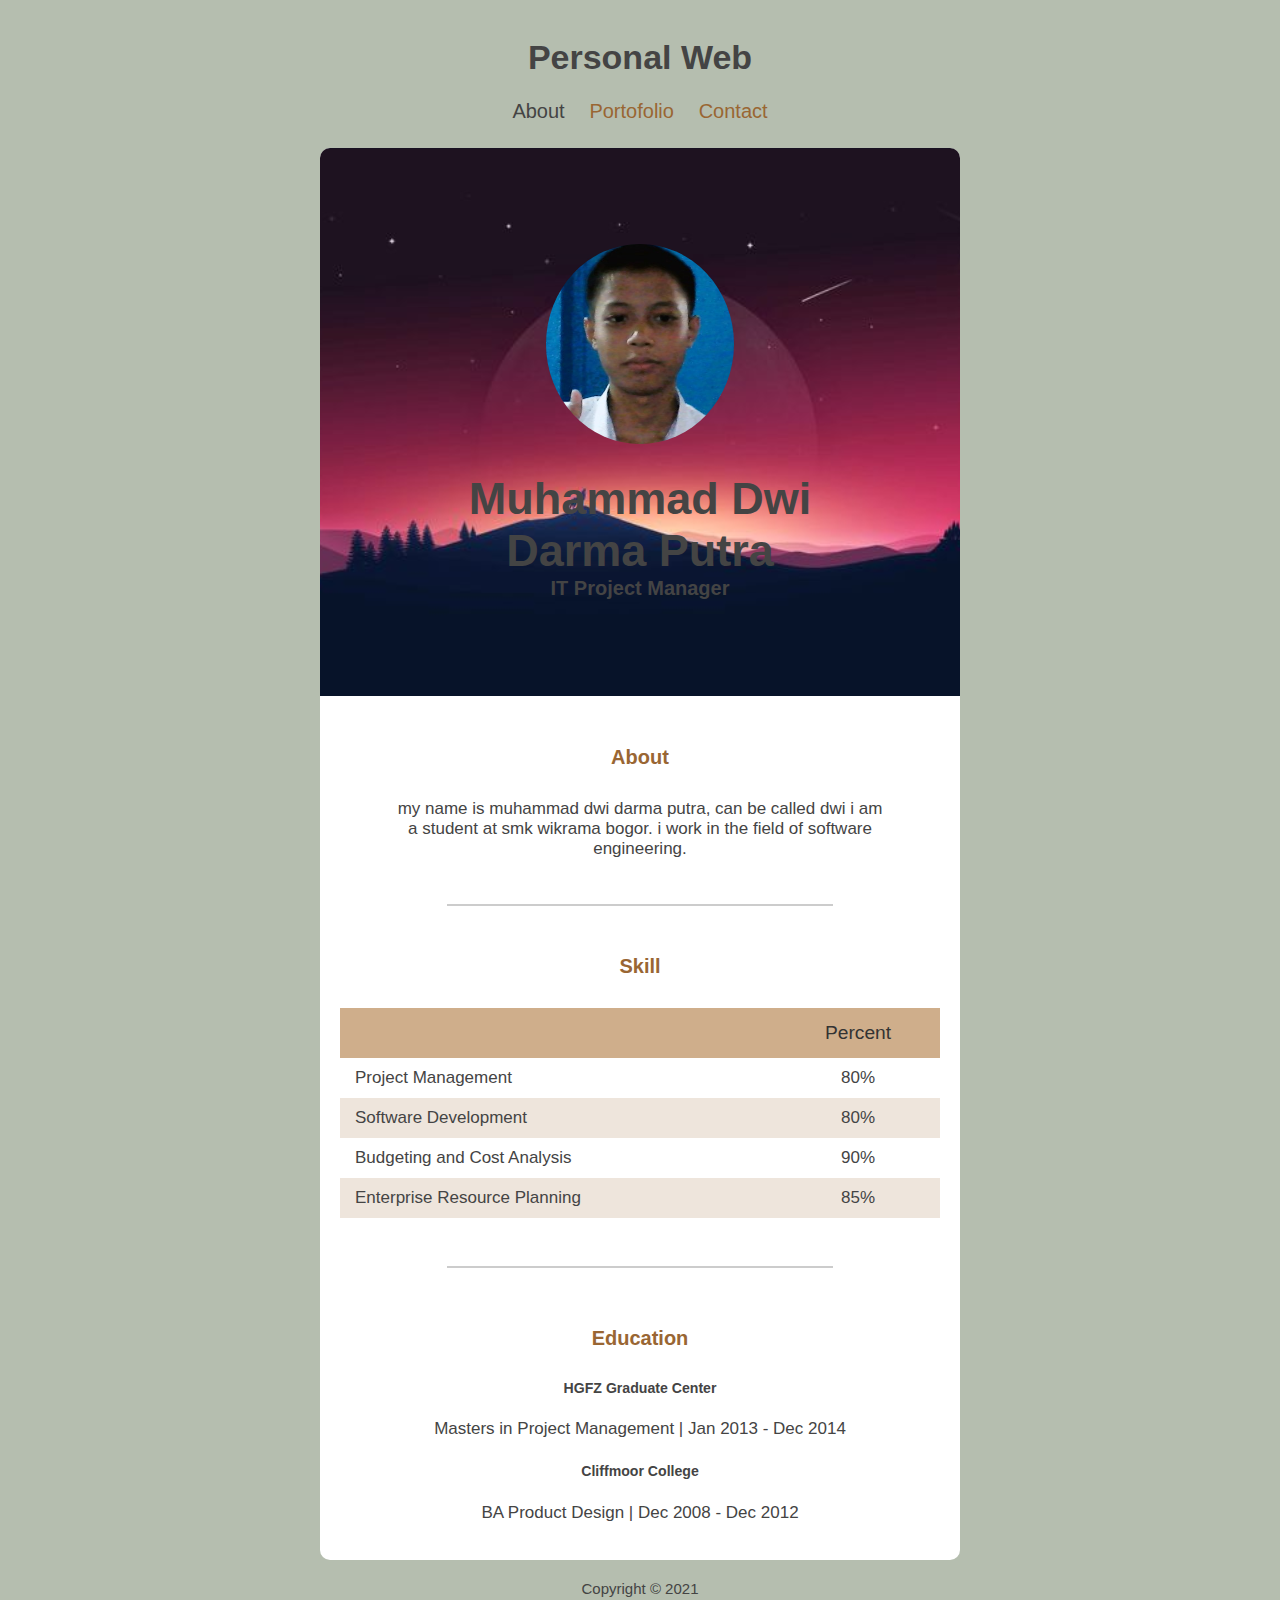
<file: index.html>
<!DOCTYPE html>
<html>
<head>
	<meta charset="utf-8">
	<title>PersonalWeb</title>
	<link rel="stylesheet" type="text/css" href="style.css">
</head>
<body>
	<div class="container">
		<!-- Judul Halaman -->
		<h1>Personal Web</h1>
		<!-- Navbar -->
		<div class="navbar">
	    	<ul type="square" class="list-nav">
	        	<li><a href="#" class="active">About</a></li>
	        	<li><a href="portofolio.html">Portofolio</a></li>
	        	<li><a href="contact.html">Contact</a></li>
	      	</ul>
	    </div>
	    <!-- Konten -->
	    <div class="content">
	    	<!-- Profil -->
      		<div id="content-img">
        		<div class="content1">
        		  <img src="dwidarma.jpg">
          		  <h2 class="content-header">Muhammad Dwi Darma Putra</h2>
         		  <p class="content-text">
            		<b>IT Project Manager</b>
          		  </p>
       			</div>
     		</div>
     		<!-- Deskripsi Singkat -->
      		<section class="section section-small">
       			<h2 class="section-header">About</h2>
        		<p>my name is muhammad dwi darma putra, can be called dwi i am a student at smk wikrama bogor.
                    i work in the field of software engineering.</p>
      		</section>
      		<hr>
      		<!-- Table -->
		    <section class="section">
		        <h2 class="section-header">Skill</h2>
		        <div class="responsive-table">
		            <table>
		             	<tr class="tr-header">
		                	<th>&nbsp;</th>
		                	<th>Percent</th>
		             	</tr>
		              	<tr>
		                	<td class="text-left">Project Management</td>
		                	<td>80%</td>
		              	</tr>
		              	<tr>
		                	<td class="text-left">Software Development</td>
		                	<td>80%</td>
		              	</tr>
		              	<tr>
		                	<td class="text-left">Budgeting and Cost Analysis</td>
		                	<td>90%</td>
		              	</tr>
		              	<tr>
		                	<td class="text-left">Enterprise Resource Planning</td>
		                	<td>85%</td>
		              	</tr>
		            </table>
		          </div>
		    </section>
		    <hr>
		    <!-- List Pendidikan -->
		    <section class="section section-small">
		    	<h2 class="section-header">Education</h2>
		        <h5>HGFZ Graduate Center</h5>
		        <p>Masters in Project Management | Jan 2013 - Dec 2014</p>
		        <h5>Cliffmoor College</h5>
		        <p>BA Product Design | Dec 2008 - Dec 2012</p>
		    </section>
		</div>
		<footer>
     		<p class="footer-text">Copyright &copy; 2021</p>
    	</footer>
	</div>
</body>
</html>
</file>
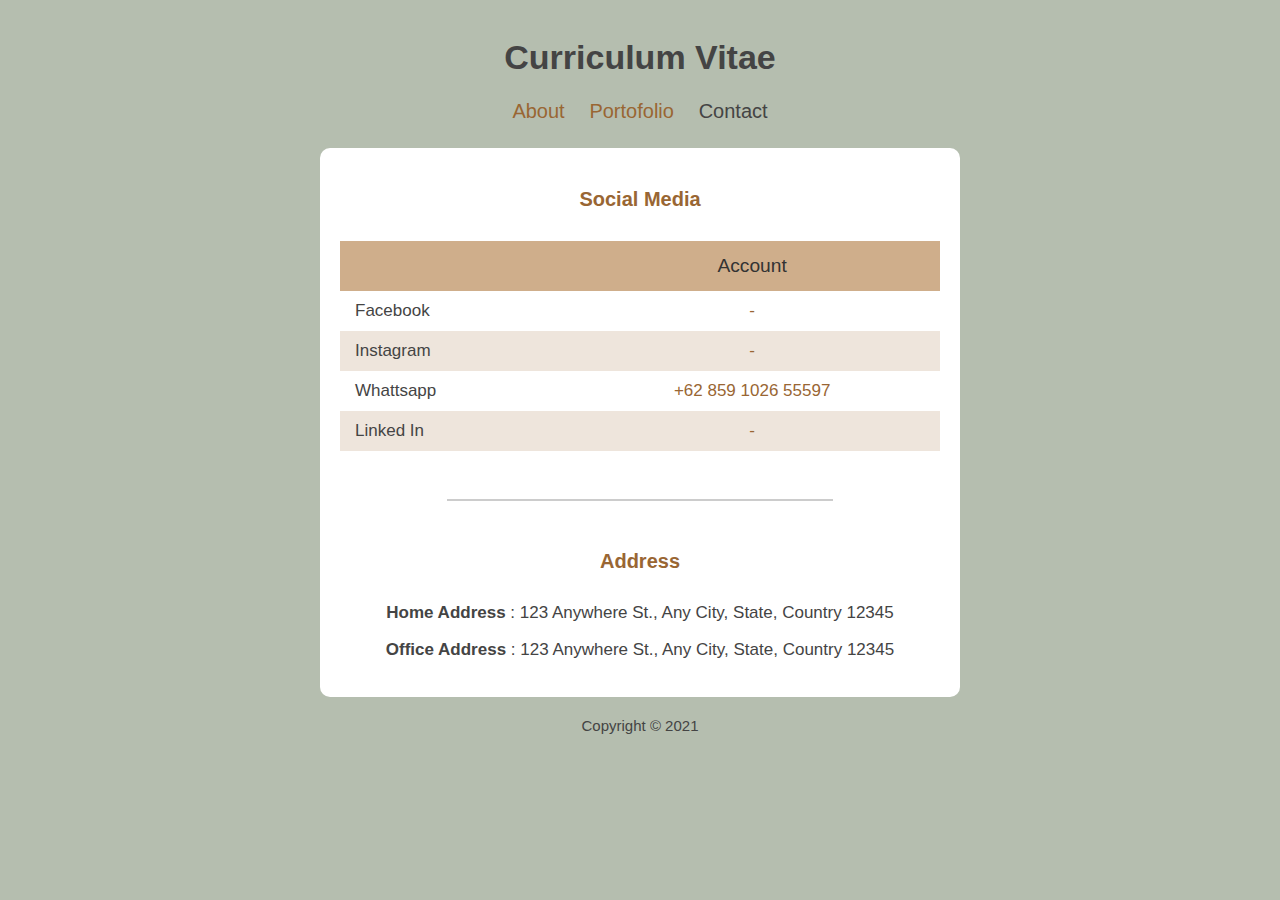
<file: contact.html>
<!DOCTYPE html>
<html>
<head>
  <meta charset="utf-8">
  <title>Personal Web</title>
  <link rel="stylesheet" type="text/css" href="style.css">
</head>
<body>
  <div class="container">
    <div class="header">
      <h1 class="text-header">Curriculum Vitae</h1>
    </div>
    <div class="navbar">
      <ul class="list-nav">
        <li><a href="index.html">About</a></li>
        <li><a href="portofolio.html">Portofolio</a></li>
        <li><a href="#" class="active">Contact</a></li>
      </ul>
    </div>
    <div class="content">
      <!-- Social Media -->
      <section class="section">
        <h2 class="section-header">Social Media</h2>
          <div class="responsive-table">
            <table>
              <tr class="tr-header">
                <th>&nbsp;</th>
                <th>Account</th>
              </tr>
              <tr>
                <td class="text-left">Facebook</td>
                <td>
                  <a href="facebook.com">-</a>
                </td>
              </tr>
              <tr>
                <td class="text-left">Instagram</td>
                <td>
                  <a href="instagram.com">-</a>
                </td>
              </tr>
              <tr>
                <td class="text-left">Whattsapp</td>
                <td>
                  <a href="twitter.com">+62 859 1026 55597</a>
                </td>
              </tr>
              <tr>
                <td class="text-left">Linked In</td>
                <td>
                  <a href="linkedin.com.com">-</a>
                </td>
              </tr>
            </table>
          </div>
      </section>
      <hr>
      <!-- Contact -->
      <section class="section">
        <h2 class="section-header">Address</h2>
        <p><b>Home Address </b>: 123 Anywhere St., Any City, State, Country 12345</p>
        <p><b>Office Address </b>: 123 Anywhere St., Any City, State, Country 12345</p>
      </section>
    </div>
    <footer>
      <p class="footer-text">Copyright &copy; 2021</p>
    </footer> 
  </div>
</body>
</html>
</file>
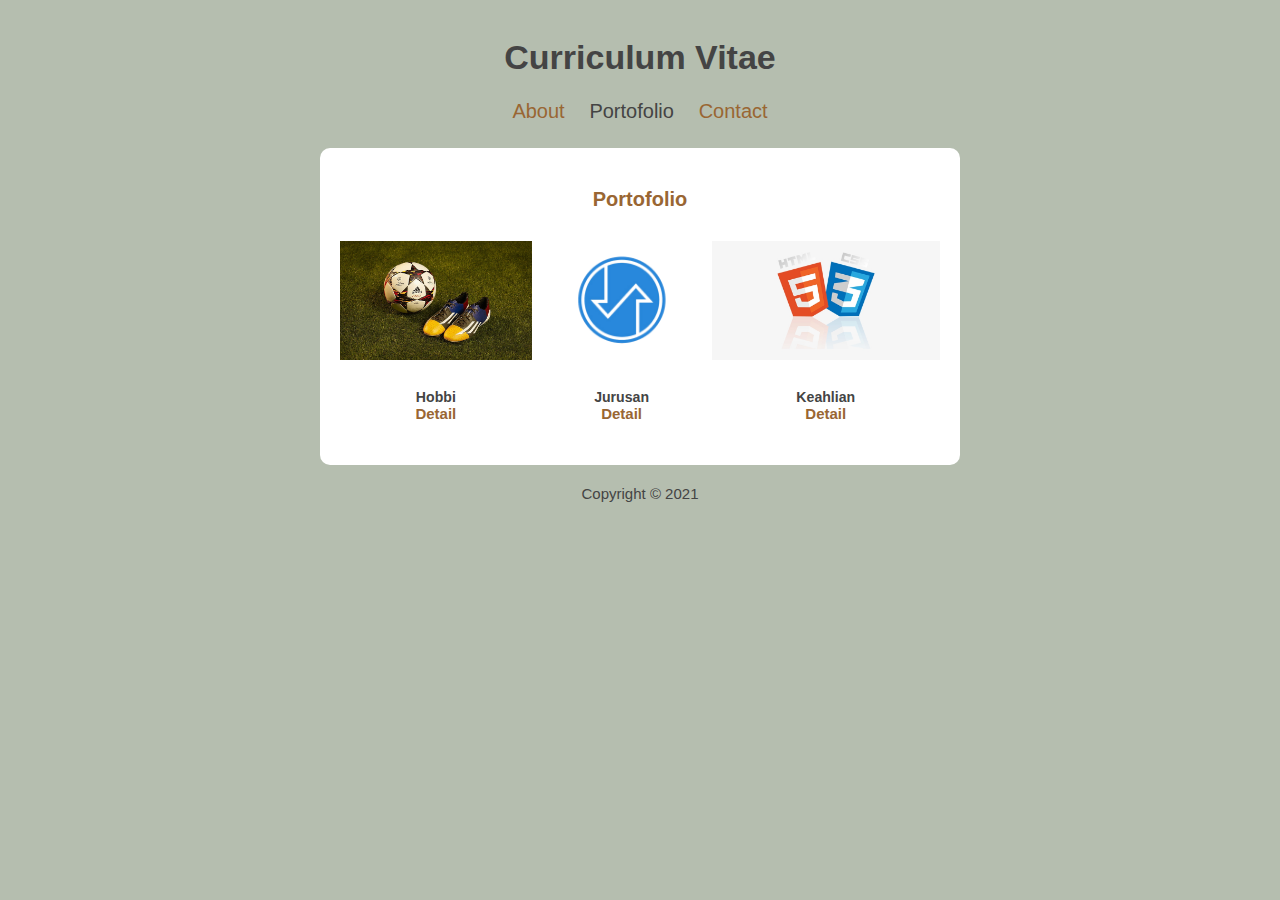
<file: portofolio.html>
<!DOCTYPE html>
<html>
<head>
  <meta charset="utf-8">
  <title>Personal Web</title>
  <link rel="stylesheet" type="text/css" href="style.css">
</head>
<body>
  <div class="container">
    <h1>Curriculum Vitae</h1>
    <div class="navbar">
      <ul class="list-nav">
        <li><a href="index.html">About</a></li>
        <li><a href="#" class="active">Portofolio</a></li>
        <li><a href="contact.html">Contact</a></li>
      </ul>
    </div>
    <div class="content">
    <!-- Portofolio -->
      <section class="section">
        <h2 class="section-header">Portofolio</h2>
        <div class="gallery">
          <figure class="images">
            <img src="bola.jpg" class="gallery-img" />
            <figcaption>
              <h5 class="name">Hobbi
              <span>
                  <a href="detail.html">Detail</a>
                </span>
              </h5>
            </figcaption>
          </figure>
          <figure class="images">
            <img src="rpl.png" class="gallery-img" />
            <figcaption>
              <h5 class="name">Jurusan
              <span>
                  <a href="detail.html">Detail</a>
                </span>
              </h5>
            </figcaption>
          </figure>
          <figure class="images">
            <img src="htmlcss.png" class="gallery-img" />
            <figcaption>
              <h5 class="name">Keahlian
                <span>
                  <a href="detail.html">Detail</a>
                </span>
              </h5>
            </figcaption>
          </figure>
        </div>
      </section>
    </div>
    <footer>
      <p class="footer-text">Copyright &copy; 2021</p>
    </footer> 
  </div>
</body>
</html>
</file>
<file: style.css>
body {
    background-color: #b5beaf;
    color: #444444;
    font-family: "Open Sans", Arial;
    font-size: 17px;
    padding: 15px;
    margin: 0;
  }
  
  .container {
    max-width: 640px;
    margin-left: auto;
    margin-right: auto;
  }
  
  h1 { text-align: center; }
  
  .navbar { 
    text-align: center; 
    margin-bottom: 25px;
  }
  
  .list-nav {
      padding: 0;
      margin: 0; 
  }
  
  .list-nav li {
      display: inline-block;
      list-style: none;
      margin-left: 10px;
      margin-right: 10px;
  }
  
  .list-nav a { font-size: 20px; }
  .list-nav li a.active { color: #444444; }
  a:hover { color: #444444; }
  
  a { 
    color: #996633; 
    text-decoration:none;
  }
  
  .content { 
    background-color: #fff;
    border-radius: 10px;
  }
  
  .content-header{ margin-bottom: 0; }
  
  .content-text {
     font-size: 20px;
     margin: 0;
  }
  
  #content-img {
    background-image: url(Save.jpg);
    background-position: center;
    background-size: cover;
    min-height: 400px;
    text-align: center;
    border-top-left-radius: 10px;
    border-top-right-radius: 10px;
  }
  
  #content-img img {
    max-width: 45%;
    margin-bottom: -15px;
    border-radius: 75%;
  }
  
  .content1 {
    padding: 15%;
    font-size: 30px;
  }
  
  .section {
    padding-top: 10px;
    padding-left: 20px;
    padding-right: 20px;
    padding-bottom: 20px;
  }
  
  .section-small {
    max-width: 490px;
    margin-left: auto;
    margin-right: auto;
    padding-top: 20px;
    text-align: center;
  }
  
  .section-header {
    color: #996633;
    text-align: center;
    font-size: 20px;
    margin-top: 30px;
    margin-bottom: 30px;
  }
  
  hr {
    width: 60%;
    border: 0.5px solid #ccc;
  }
  
  table {
    width: 100%;
    border-spacing: 0;
    padding-bottom: 20px;
  }
  
  th {
    color: #333333;
    font-weight: 400;
    font-size: 1.2rem;
    padding-left: 15px;
    padding-right: 15px;
  }
  
  td {
    text-align: center;
    padding: 10px 15px;
  }
  
  .text-left { text-align: left; }
  tr:nth-child(odd) { background-color: #eee5dc; }
  
  tr.tr-header {
    background-color: #cfae8b;
    height: 50px;
  }
  
  .footer-text {
    font-size: 15px;
    margin-top: 20px;
    margin-bottom: 20px;
    text-align: center;
  }
  img { 
    max-width: 100%;
    max-height: 200px;
  }
  
  .gallery {
    display: flex;
    margin-left: -15px;
    margin-right: -15px;
  }
  
  .images {
    padding-left: 15px;
    padding-right: 15px;
  }
  
  figure { margin: 0; }
  figcaption { text-align: center; }
  
  figcaption span {
    display: block;
    color: #333333;
    font-size: 15px;
  }
  p { text-align: center; }
</file>
